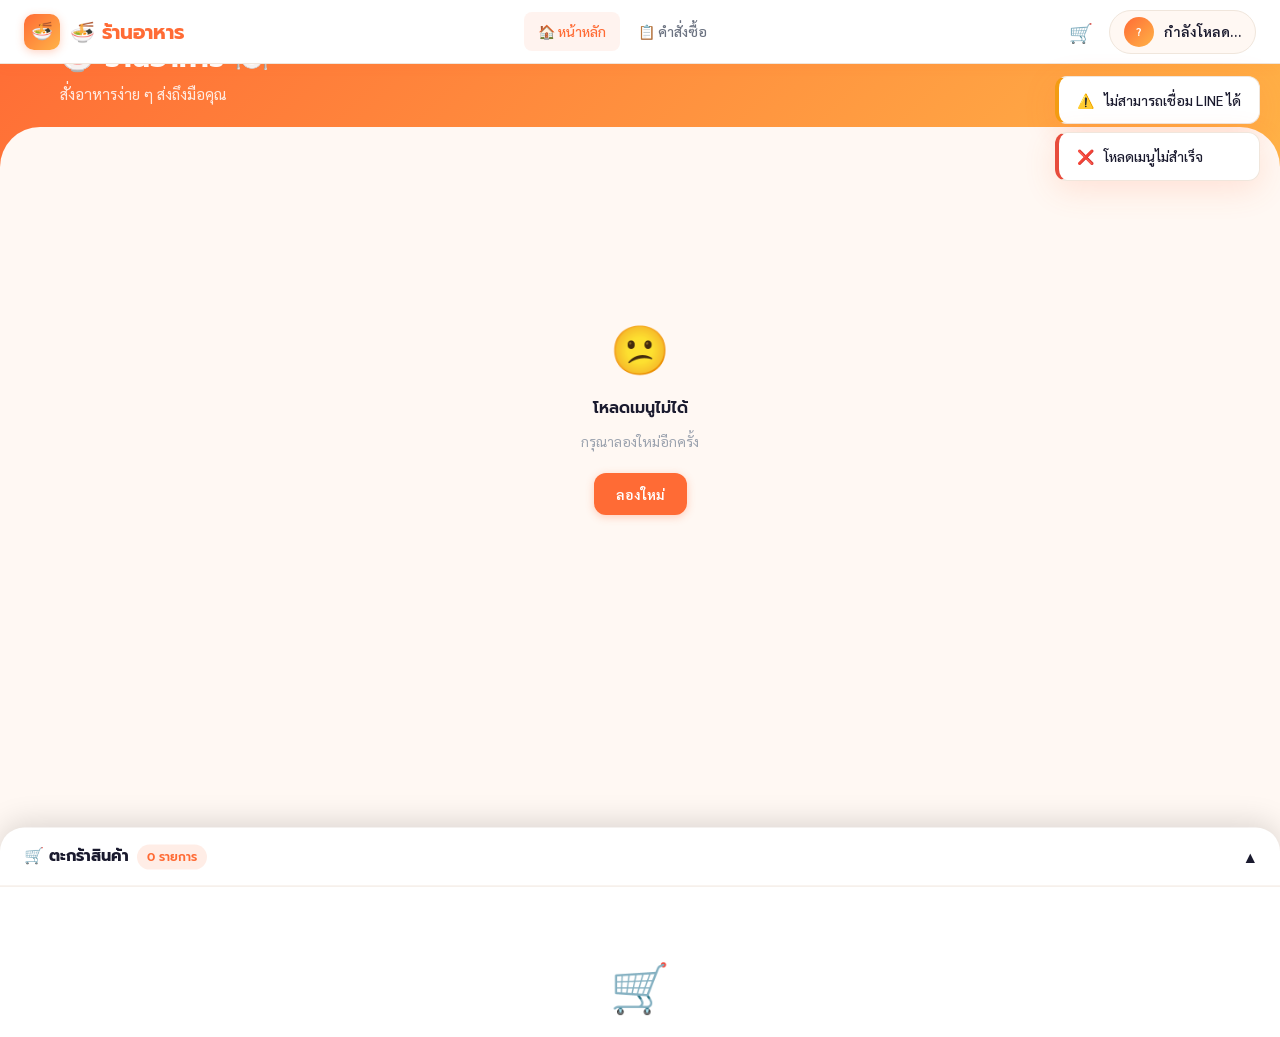
<file: index.html>
<!DOCTYPE html>
<html lang="th">
<head>
  <meta charset="UTF-8">
  <meta name="viewport" content="width=device-width, initial-scale=1.0">
  <title>สั่งอาหาร</title>
  <link rel="preconnect" href="https://fonts.googleapis.com">
  <link rel="stylesheet" href="style.css">
</head>
<body>

<!-- ── Navbar ── -->
<nav class="navbar">
  <div class="navbar-brand">
    <div class="logo-icon">🍜</div>
    <span id="shop-name">ร้านอาหาร</span>
  </div>

  <div class="navbar-nav">
    <a href="index.html"  class="nav-link active">🏠 หน้าหลัก</a>
    <a href="orders.html" class="nav-link">📋 คำสั่งซื้อ</a>
  </div>

  <div class="flex items-center gap-2">
    <button class="cart-btn" onclick="toggleCart()" title="ตะกร้าสินค้า">
      🛒
      <span class="cart-badge hidden" id="cart-badge">0</span>
    </button>
    <div class="navbar-user">
      <div class="user-avatar" id="user-avatar">?</div>
      <span class="user-name" id="user-name">กำลังโหลด…</span>
    </div>
  </div>
</nav>

<!-- ── Hero ── -->
<div class="menu-hero">
  <div class="menu-hero-content">
    <h1 id="hero-title">สั่งอาหารออนไลน์ 🍽️</h1>
    <p id="hero-sub">เลือกเมนูที่คุณชอบ สั่งง่าย ส่งเร็ว</p>
  </div>
</div>

<!-- ── Main Content ── -->
<div class="page-wrapper">
  <div class="container">

    <!-- Category Filter -->
    <div id="category-filter" class="category-filter"></div>

    <!-- Food Grid -->
    <div id="food-grid" class="food-grid"></div>

  </div>
</div>

<!-- ── Cart Drawer ── -->
<div id="cart-drawer" class="cart-drawer">
  <div class="cart-handle" onclick="toggleCart()">
    <div class="cart-handle-title">
      🛒 ตะกร้าสินค้า
      <span class="badge badge-primary" id="cart-count-badge">0 รายการ</span>
    </div>
    <span id="cart-toggle-icon">▲</span>
  </div>

  <div id="cart-empty" class="empty-state">
    <div class="empty-icon">🛒</div>
    <h3>ตะกร้าว่างเปล่า</h3>
    <p>เลือกเมนูที่คุณชอบได้เลย!</p>
  </div>

  <div id="cart-items" class="cart-items"></div>

  <div id="cart-footer" class="cart-footer hidden">
    <div class="cart-total">
      <span>รวมทั้งหมด</span>
      <span class="cart-total-price" id="cart-total">฿0</span>
    </div>
    <button class="btn btn-primary btn-lg btn-block" onclick="openCheckout()">
      ✅ สั่งอาหาร
    </button>
  </div>
</div>

<!-- ── Food Detail Modal ── -->
<div class="modal-overlay" id="food-detail-modal">
  <div class="modal">
    <div class="modal-header">
      <h2 class="modal-title" id="detail-name">ชื่อเมนู</h2>
      <button class="modal-close" onclick="closeModal('food-detail-modal')">✕</button>
    </div>
    <div id="detail-img" style="border-radius:var(--radius-md);overflow:hidden;margin-bottom:16px;background:var(--bg);min-height:160px;display:flex;align-items:center;justify-content:center"></div>
    <p id="detail-desc" style="font-size:0.875rem;color:var(--text-secondary);margin-bottom:12px;line-height:1.7"></p>
    <div style="font-size:1.25rem;font-weight:700;color:var(--primary);margin-bottom:20px" id="detail-price">฿0</div>
    <button class="btn btn-primary btn-block" id="detail-add-btn" onclick="">+ เพิ่มลงตะกร้า</button>
  </div>
</div>

<!-- ── Checkout Modal ── -->
<div class="modal-overlay" id="checkout-modal">
  <div class="modal">
    <div class="modal-header">
      <h2 class="modal-title">🛒 ยืนยันคำสั่งซื้อ</h2>
      <button class="modal-close" onclick="closeModal('checkout-modal')">✕</button>
    </div>

    <div id="checkout-summary" style="margin-bottom:20px;display:flex;flex-direction:column;gap:8px"></div>

    <div class="form-group">
      <label class="form-label">📍 ที่อยู่จัดส่ง <span style="color:var(--danger)">*</span></label>
      <textarea id="order-address" class="form-control note-field"
                placeholder="กรอกที่อยู่จัดส่งของคุณ เช่น บ้านเลขที่, ตึก, ห้อง…"></textarea>
    </div>

    <div class="form-group">
      <label class="form-label">📝 หมายเหตุ (ถ้ามี)</label>
      <textarea id="order-note" class="form-control note-field"
                placeholder="เช่น ไม่ใส่ผัก, เผ็ดน้อย…"></textarea>
    </div>

    <button class="btn btn-primary btn-lg btn-block" id="submit-order-btn" onclick="submitOrder()">
      ✅ ยืนยันสั่งอาหาร
    </button>
  </div>
</div>

<!-- ── Toast Container ── -->
<div id="toast-container" class="toast-container"></div>

<!-- ── Scripts ── -->
<script src="https://static.line-scdn.net/liff/edge/2/sdk.js"></script>
<script src="config.js"></script>
<script src="script.js"></script>
<script>
  // Set shop name from config
  document.addEventListener("DOMContentLoaded", () => {
    document.getElementById("shop-name").textContent = CONFIG.SHOP_NAME;
    document.getElementById("hero-title").textContent = CONFIG.SHOP_NAME + " 🍽️";
    document.getElementById("hero-sub").textContent   = CONFIG.SHOP_SUBTITLE;
  });

  // Cart drawer toggle arrow
  const origToggle = window.toggleCart;
  window.toggleCart = function() {
    origToggle();
    const icon = document.getElementById("cart-toggle-icon");
    if (icon) icon.textContent = cartOpen ? "▼" : "▲";
  };

  // Update cart count badge in handle
  const origRender = window.renderCart;
  window.renderCart = function() {
    origRender();
    const badge = document.getElementById("cart-count-badge");
    if (badge) {
      const total = cart.reduce((s, c) => s + c.qty, 0);
      badge.textContent = `${total} รายการ`;
    }
  };
</script>
</body>
</html>
</file>
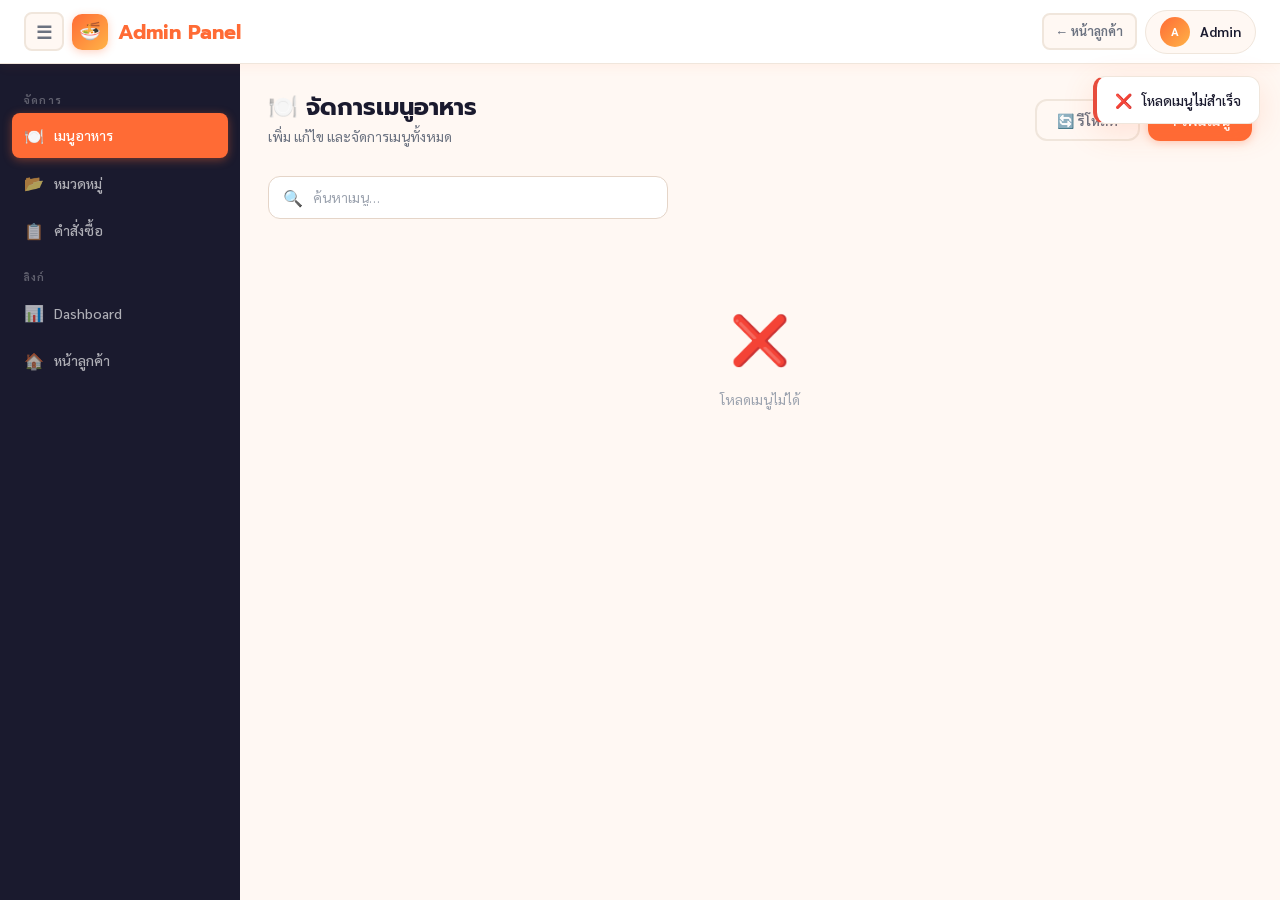
<file: admin.html>
<!DOCTYPE html>
<html lang="th">
<head>
  <meta charset="UTF-8">
  <meta name="viewport" content="width=device-width, initial-scale=1.0">
  <title>Admin Panel</title>
  <link rel="preconnect" href="https://fonts.googleapis.com">
  <link rel="stylesheet" href="style.css">
</head>
<body>

<!-- ── Navbar ── -->
<nav class="navbar">
  <div class="flex items-center gap-2">
    <button class="btn btn-ghost btn-sm" onclick="toggleSidebar()" style="padding:6px 10px;font-size:1.1rem">☰</button>
    <div class="navbar-brand">
      <div class="logo-icon">🍜</div>
      <span>Admin Panel</span>
    </div>
  </div>

  <div class="flex items-center gap-2">
    <a href="index.html" class="btn btn-ghost btn-sm">← หน้าลูกค้า</a>
    <div class="navbar-user">
      <div class="user-avatar" id="admin-user-avatar">A</div>
      <span class="user-name" id="admin-user-name">Admin</span>
    </div>
  </div>
</nav>

<!-- ── Admin Layout ── -->
<div class="admin-layout">

  <!-- Sidebar -->
  <aside class="sidebar" id="sidebar">

    <div class="sidebar-section">
      <div class="sidebar-label">จัดการ</div>
      <a class="sidebar-link active" data-tab="menu" href="#">
        <span class="icon">🍽️</span> เมนูอาหาร
      </a>
      <a class="sidebar-link" data-tab="categories" href="#">
        <span class="icon">📂</span> หมวดหมู่
      </a>
      <a class="sidebar-link" data-tab="orders" href="#">
        <span class="icon">📋</span> คำสั่งซื้อ
      </a>
    </div>

    <div class="sidebar-section">
      <div class="sidebar-label">ลิงก์</div>
      <a class="sidebar-link" href="dashboard.html">
        <span class="icon">📊</span> Dashboard
      </a>
      <a class="sidebar-link" href="index.html">
        <span class="icon">🏠</span> หน้าลูกค้า
      </a>
    </div>

  </aside>

  <!-- Main Content -->
  <main class="admin-main">

    <!-- ===== TAB: เมนูอาหาร ===== -->
    <div class="admin-tab-content" data-tab="menu">

      <div class="page-header">
        <div>
          <h1 class="page-title">🍽️ จัดการเมนูอาหาร</h1>
          <p class="page-subtitle">เพิ่ม แก้ไข และจัดการเมนูทั้งหมด</p>
        </div>
        <div class="flex gap-2">
          <button class="btn btn-ghost" onclick="loadAdminMenu()">🔄 รีโหลด</button>
          <button class="btn btn-primary" onclick="openAddMenuModal()">+ เพิ่มเมนู</button>
        </div>
      </div>

      <!-- Search -->
      <div class="search-bar" style="margin-bottom:20px;max-width:400px">
        <span class="search-icon">🔍</span>
        <input type="text" placeholder="ค้นหาเมนู…" oninput="searchAdminMenu(this.value)">
      </div>

      <!-- Menu Grid -->
      <div id="admin-menu-grid" class="menu-admin-grid"></div>

    </div>

    <!-- ===== TAB: หมวดหมู่ ===== -->
    <div class="admin-tab-content hidden" data-tab="categories">

      <div class="page-header">
        <div>
          <h1 class="page-title">📂 หมวดหมู่</h1>
          <p class="page-subtitle">จัดการหมวดหมู่อาหาร</p>
        </div>
        <button class="btn btn-primary" onclick="openAddCategoryModal()">+ เพิ่มหมวดหมู่</button>
      </div>

      <div id="admin-cat-list"></div>

    </div>

    <!-- ===== TAB: คำสั่งซื้อ ===== -->
    <div class="admin-tab-content hidden" data-tab="orders">

      <div class="page-header">
        <div>
          <h1 class="page-title">📋 คำสั่งซื้อ</h1>
          <p class="page-subtitle">ดูและอัปเดตสถานะคำสั่งซื้อ</p>
        </div>
        <button class="btn btn-ghost" onclick="loadAdminOrders()">🔄 รีโหลด</button>
      </div>

      <!-- Filter Tabs -->
      <div class="order-filter-tabs">
        <button class="filter-tab active" data-status="all"       onclick="filterAdminOrders('all')">ทั้งหมด</button>
        <button class="filter-tab"        data-status="pending"   onclick="filterAdminOrders('pending')">⏳ รอยืนยัน</button>
        <button class="filter-tab"        data-status="confirmed" onclick="filterAdminOrders('confirmed')">✅ ยืนยันแล้ว</button>
        <button class="filter-tab"        data-status="cooking"   onclick="filterAdminOrders('cooking')">🍳 กำลังทำ</button>
        <button class="filter-tab"        data-status="ready"     onclick="filterAdminOrders('ready')">🎉 พร้อมส่ง</button>
        <button class="filter-tab"        data-status="delivered" onclick="filterAdminOrders('delivered')">📦 ส่งแล้ว</button>
      </div>

      <!-- Orders Table -->
      <div class="card" style="padding:0">
        <div class="table-wrap">
          <table>
            <thead>
              <tr>
                <th>หมายเลข</th>
                <th>ลูกค้า</th>
                <th>เวลา</th>
                <th>ยอดรวม</th>
                <th>สถานะ</th>
                <th>อัปเดต</th>
              </tr>
            </thead>
            <tbody id="admin-orders-tbody">
              <tr><td colspan="6" style="text-align:center;padding:40px;color:var(--text-muted)">เลือกแท็บ "คำสั่งซื้อ" เพื่อโหลด</td></tr>
            </tbody>
          </table>
        </div>
      </div>

    </div>

  </main>
</div>

<!-- ── MODAL: เพิ่ม/แก้ไขเมนู ── -->
<div class="modal-overlay" id="menu-modal">
  <div class="modal">
    <div class="modal-header">
      <h2 class="modal-title" id="menu-modal-title">เพิ่มเมนูใหม่</h2>
      <button class="modal-close" onclick="closeAdminModal('menu-modal')">✕</button>
    </div>

    <div id="menu-form">
      <div class="form-row">
        <div class="form-group">
          <label class="form-label">ชื่อเมนู <span style="color:var(--danger)">*</span></label>
          <input type="text" id="menu-name" class="form-control" placeholder="เช่น ข้าวผัดหมู">
        </div>
        <div class="form-group">
          <label class="form-label">ราคา (บาท) <span style="color:var(--danger)">*</span></label>
          <input type="number" id="menu-price" class="form-control" placeholder="50" min="0">
        </div>
      </div>

      <div class="form-row">
        <div class="form-group">
          <label class="form-label">หมวดหมู่</label>
          <select id="menu-category" class="form-control">
            <option value="">-- เลือกหมวดหมู่ --</option>
          </select>
        </div>
        <div class="form-group">
          <label class="form-label">สถานะ</label>
          <select id="menu-status" class="form-control">
            <option value="available">✅ พร้อมขาย</option>
            <option value="unavailable">❌ หมดชั่วคราว</option>
            <option value="hidden">👁️ ซ่อน</option>
          </select>
        </div>
      </div>

      <div class="form-group">
        <label class="form-label">URL รูปภาพ</label>
        <input type="url" id="menu-image" class="form-control" placeholder="https://…">
      </div>

      <div class="form-group">
        <label class="form-label">คำอธิบาย</label>
        <textarea id="menu-desc" class="form-control note-field" placeholder="อธิบายเมนูสั้น ๆ…"></textarea>
      </div>

      <button class="btn btn-primary btn-block" id="save-menu-btn" onclick="saveMenuItem()">
        💾 บันทึกเมนู
      </button>
    </div>
  </div>
</div>

<!-- ── MODAL: เพิ่มหมวดหมู่ ── -->
<div class="modal-overlay" id="category-modal">
  <div class="modal">
    <div class="modal-header">
      <h2 class="modal-title">📂 เพิ่มหมวดหมู่</h2>
      <button class="modal-close" onclick="closeAdminModal('category-modal')">✕</button>
    </div>

    <div class="form-group">
      <label class="form-label">ชื่อหมวดหมู่ <span style="color:var(--danger)">*</span></label>
      <input type="text" id="cat-name" class="form-control" placeholder="เช่น ข้าวจานเดียว">
    </div>

    <div class="form-group">
      <label class="form-label">Emoji / ไอคอน</label>
      <input type="text" id="cat-icon" class="form-control" placeholder="🍚" maxlength="4">
    </div>

    <button class="btn btn-primary btn-block" id="save-cat-btn" onclick="saveCategory()">
      💾 บันทึกหมวดหมู่
    </button>
  </div>
</div>

<!-- ── Toast Container ── -->
<div id="toast-container" class="toast-container"></div>

<!-- ── Scripts ── -->
<script src="https://static.line-scdn.net/liff/edge/2/sdk.js"></script>
<script src="config.js"></script>
<script src="admin.js"></script>

</body>
</html>
</file>
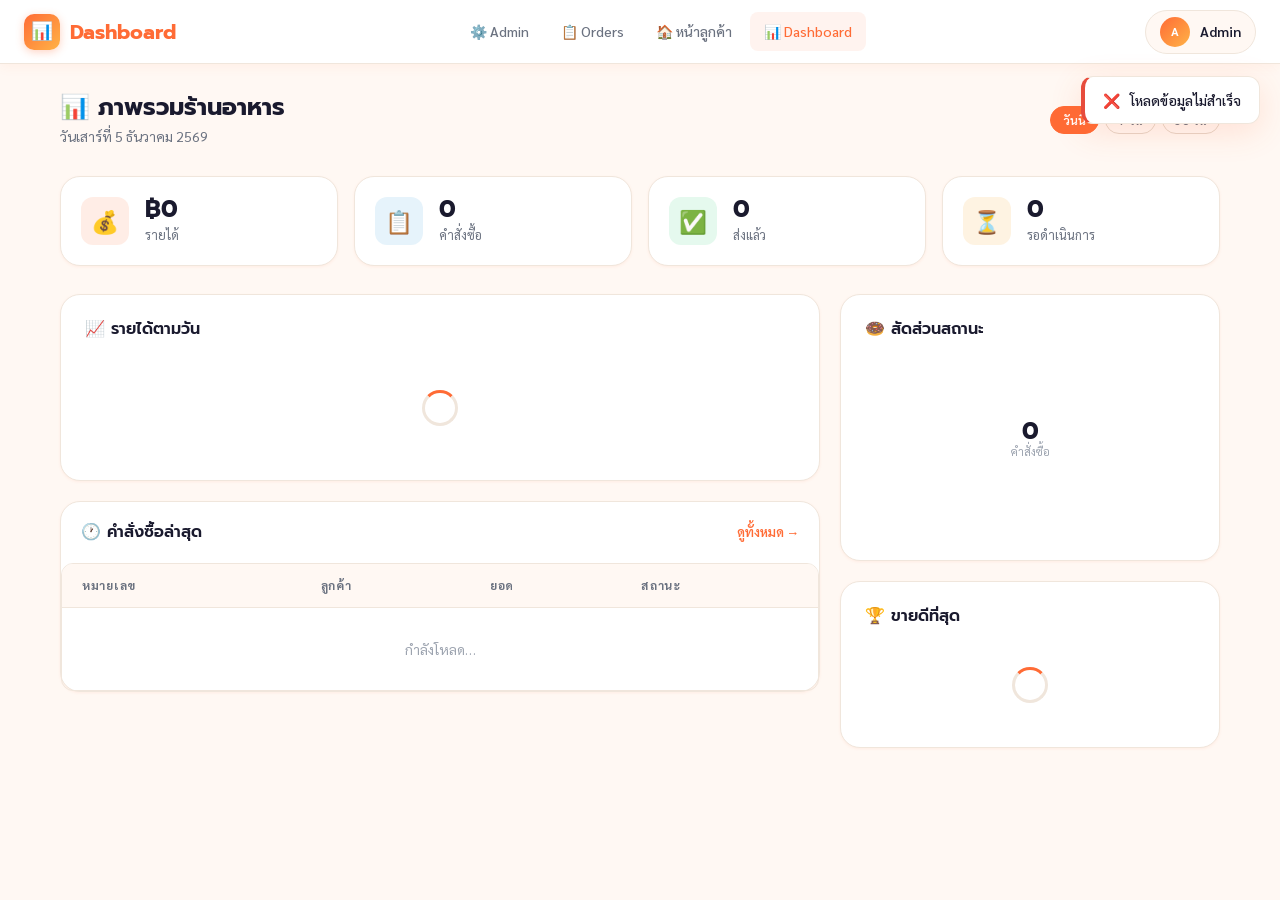
<file: dashboard.html>
<!DOCTYPE html>
<html lang="th">
<head>
  <meta charset="UTF-8">
  <meta name="viewport" content="width=device-width, initial-scale=1.0">
  <title>Dashboard</title>
  <link rel="preconnect" href="https://fonts.googleapis.com">
  <link rel="stylesheet" href="style.css">
  <style>
    /* Dashboard-specific extras */
    .donut-wrap {
      position: relative;
      width: 160px; height: 160px;
      margin: 0 auto;
    }
    .donut-wrap canvas { display: block; }
    .donut-center {
      position: absolute;
      inset: 0;
      display: flex;
      flex-direction: column;
      align-items: center;
      justify-content: center;
    }
    .donut-center-value {
      font-family: var(--font-head);
      font-size: 1.5rem;
      font-weight: 700;
      color: var(--text-primary);
      line-height: 1;
    }
    .donut-center-label {
      font-size: 0.7rem;
      color: var(--text-muted);
    }

    .revenue-bar-wrap { display: flex; flex-direction: column; gap: 10px; }
    .revenue-bar-row { display: flex; align-items: center; gap: 10px; }
    .revenue-bar-label { width: 60px; font-size: 0.75rem; color: var(--text-secondary); flex-shrink: 0; text-align: right; }
    .revenue-bar-track { flex: 1; height: 10px; background: var(--border); border-radius: 99px; overflow: hidden; }
    .revenue-bar-fill { height: 100%; background: linear-gradient(90deg, var(--primary), var(--accent)); border-radius: 99px; transition: width 1s ease; }
    .revenue-bar-val { width: 70px; font-size: 0.75rem; font-weight: 600; color: var(--text-primary); flex-shrink: 0; }

    .period-btns { display: flex; gap: 6px; }
    .period-btn { padding: 5px 12px; border-radius: 99px; font-size: 0.75rem; font-weight: 600; background: var(--bg); border: 1.5px solid var(--border-strong); color: var(--text-secondary); cursor: pointer; transition: var(--transition); }
    .period-btn.active, .period-btn:hover { background: var(--primary); color: white; border-color: var(--primary); }
  </style>
</head>
<body>

<!-- ── Navbar ── -->
<nav class="navbar">
  <div class="navbar-brand">
    <div class="logo-icon">📊</div>
    <span>Dashboard</span>
  </div>

  <div class="navbar-nav">
    <a href="admin.html"    class="nav-link">⚙️ Admin</a>
    <a href="orders.html"   class="nav-link">📋 Orders</a>
    <a href="index.html"    class="nav-link">🏠 หน้าลูกค้า</a>
    <a href="dashboard.html" class="nav-link active">📊 Dashboard</a>
  </div>

  <div class="navbar-user">
    <div class="user-avatar" id="dash-avatar">A</div>
    <span class="user-name" id="dash-name">Admin</span>
  </div>
</nav>

<!-- ── Page ── -->
<div class="page-wrapper">
  <div class="container" style="padding-top:28px;padding-bottom:60px">

    <!-- Header -->
    <div class="page-header">
      <div>
        <h1 class="page-title">📊 ภาพรวมร้านอาหาร</h1>
        <p class="page-subtitle" id="dash-date">วันนี้</p>
      </div>
      <div class="period-btns">
        <button class="period-btn active" onclick="setPeriod('today',   this)">วันนี้</button>
        <button class="period-btn"        onclick="setPeriod('week',    this)">7 วัน</button>
        <button class="period-btn"        onclick="setPeriod('month',   this)">30 วัน</button>
      </div>
    </div>

    <!-- ── Stat Cards ── -->
    <div class="stat-cards" id="stat-cards">
      <div class="stat-card">
        <div class="stat-icon orange">💰</div>
        <div class="stat-info">
          <div class="stat-value" id="stat-revenue">฿0</div>
          <div class="stat-label">รายได้</div>
        </div>
      </div>
      <div class="stat-card">
        <div class="stat-icon blue">📋</div>
        <div class="stat-info">
          <div class="stat-value" id="stat-orders">0</div>
          <div class="stat-label">คำสั่งซื้อ</div>
        </div>
      </div>
      <div class="stat-card">
        <div class="stat-icon green">✅</div>
        <div class="stat-info">
          <div class="stat-value" id="stat-delivered">0</div>
          <div class="stat-label">ส่งแล้ว</div>
        </div>
      </div>
      <div class="stat-card">
        <div class="stat-icon yellow">⏳</div>
        <div class="stat-info">
          <div class="stat-value" id="stat-pending">0</div>
          <div class="stat-label">รอดำเนินการ</div>
        </div>
      </div>
    </div>

    <!-- ── Main Grid ── -->
    <div class="dashboard-grid">

      <!-- LEFT: Revenue Chart + Recent Orders -->
      <div style="display:flex;flex-direction:column;gap:20px">

        <!-- Revenue Bar Chart -->
        <div class="card">
          <div class="card-header">
            <h3 class="card-title">📈 รายได้ตามวัน</h3>
          </div>
          <div id="revenue-chart" class="revenue-bar-wrap">
            <div class="loading-wrap" style="padding:30px"><div class="spinner"></div></div>
          </div>
        </div>

        <!-- Recent Orders -->
        <div class="card" style="padding:0">
          <div class="card-header" style="padding:20px 20px 0">
            <h3 class="card-title">🕐 คำสั่งซื้อล่าสุด</h3>
            <a href="admin.html" style="font-size:0.8rem;color:var(--primary);font-weight:600">ดูทั้งหมด →</a>
          </div>
          <div class="table-wrap">
            <table>
              <thead>
                <tr>
                  <th style="padding-left:20px">หมายเลข</th>
                  <th>ลูกค้า</th>
                  <th>ยอด</th>
                  <th>สถานะ</th>
                </tr>
              </thead>
              <tbody id="recent-orders-tbody">
                <tr><td colspan="4" style="text-align:center;padding:30px;color:var(--text-muted)">กำลังโหลด…</td></tr>
              </tbody>
            </table>
          </div>
        </div>

      </div>

      <!-- RIGHT: Best Sellers + Donut -->
      <div style="display:flex;flex-direction:column;gap:20px">

        <!-- Order Status Donut -->
        <div class="card" style="text-align:center">
          <div class="card-header">
            <h3 class="card-title">🍩 สัดส่วนสถานะ</h3>
          </div>
          <div class="donut-wrap">
            <canvas id="donut-canvas" width="160" height="160"></canvas>
            <div class="donut-center">
              <div class="donut-center-value" id="donut-total">0</div>
              <div class="donut-center-label">คำสั่งซื้อ</div>
            </div>
          </div>
          <div id="donut-legend" style="margin-top:16px;display:flex;flex-direction:column;gap:6px;text-align:left"></div>
        </div>

        <!-- Best Sellers -->
        <div class="card">
          <div class="card-header">
            <h3 class="card-title">🏆 ขายดีที่สุด</h3>
          </div>
          <div id="bestseller-list" class="bestseller-list">
            <div class="loading-wrap" style="padding:20px"><div class="spinner"></div></div>
          </div>
        </div>

      </div>
    </div>

  </div>
</div>

<!-- ── Toast ── -->
<div id="toast-container" class="toast-container"></div>

<!-- ── Scripts ── -->
<script src="https://static.line-scdn.net/liff/edge/2/sdk.js"></script>
<script src="config.js"></script>
<script>
/* ── dashboard.js (inline) ── */

let allDashOrders = [];
let currentPeriod = "today";

document.addEventListener("DOMContentLoaded", async () => {
  // Set date label
  document.getElementById("dash-date").textContent =
    new Date().toLocaleDateString("th-TH", { weekday: "long", year: "numeric", month: "long", day: "numeric" });

  await initDashAuth();
  await loadDashData();
});

async function initDashAuth() {
  try {
    await liff.init({ liffId: CONFIG.LIFF_ID });
    if (!liff.isLoggedIn()) { liff.login({ redirectUri: location.href }); return; }
    const profile = await liff.getProfile();
    document.getElementById("dash-name").textContent = profile.displayName;
    document.getElementById("dash-avatar").innerHTML = `<img src="${profile.pictureUrl}" alt="avatar">`;
  } catch (err) {
    console.warn("LIFF:", err);
  }
}

async function loadDashData() {
  try {
    const res  = await fetch(`${CONFIG.GAS_URL}?action=getOrders`);
    const data = await res.json();
    allDashOrders = data.orders || [];
    updateDashboard();
  } catch (err) {
    console.error("loadDashData error:", err);
    showDashToast("โหลดข้อมูลไม่สำเร็จ", "error");
  }
}

function setPeriod(period, btn) {
  currentPeriod = period;
  document.querySelectorAll(".period-btn").forEach(b => b.classList.remove("active"));
  btn.classList.add("active");
  updateDashboard();
}

function filterByPeriod(orders) {
  const now  = new Date();
  const cutoff = new Date();

  if (currentPeriod === "today") {
    cutoff.setHours(0, 0, 0, 0);
  } else if (currentPeriod === "week") {
    cutoff.setDate(now.getDate() - 7);
  } else {
    cutoff.setDate(now.getDate() - 30);
  }

  return orders.filter(o => {
    try { return new Date(o.timestamp) >= cutoff; } catch { return true; }
  });
}

function updateDashboard() {
  const filtered = filterByPeriod(allDashOrders);
  updateStats(filtered);
  updateRevenueChart(filtered);
  updateRecentOrders(filtered);
  updateBestSellers(filtered);
  updateDonut(filtered);
}

function updateStats(orders) {
  const revenue  = orders.filter(o => o.status === "delivered")
                         .reduce((s, o) => s + Number(o.total || 0), 0);
  const delivered = orders.filter(o => o.status === "delivered").length;
  const pending   = orders.filter(o => ["pending","confirmed","cooking","ready"].includes(o.status)).length;

  animateNumber("stat-revenue",  revenue,   v => `฿${v.toLocaleString()}`);
  animateNumber("stat-orders",   orders.length);
  animateNumber("stat-delivered", delivered);
  animateNumber("stat-pending",  pending);
}

function animateNumber(id, target, formatter = v => v) {
  const el = document.getElementById(id);
  if (!el) return;
  const start = 0;
  const duration = 800;
  const startTime = performance.now();
  function update(now) {
    const progress = Math.min((now - startTime) / duration, 1);
    const eased = 1 - Math.pow(1 - progress, 3);
    el.textContent = formatter(Math.round(start + (target - start) * eased));
    if (progress < 1) requestAnimationFrame(update);
  }
  requestAnimationFrame(update);
}

function updateRevenueChart(orders) {
  const wrap = document.getElementById("revenue-chart");

  // Group by day (last 7 days)
  const days = [];
  for (let i = 6; i >= 0; i--) {
    const d = new Date();
    d.setDate(d.getDate() - i);
    days.push(d);
  }

  const byDay = days.map(day => {
    const label = day.toLocaleDateString("th-TH", { weekday: "short" });
    const total = orders
      .filter(o => {
        try {
          const od = new Date(o.timestamp);
          return od.toDateString() === day.toDateString() && o.status === "delivered";
        } catch { return false; }
      })
      .reduce((s, o) => s + Number(o.total || 0), 0);
    return { label, total };
  });

  const max = Math.max(...byDay.map(d => d.total), 1);

  wrap.innerHTML = byDay.map(d => `
    <div class="revenue-bar-row">
      <div class="revenue-bar-label">${d.label}</div>
      <div class="revenue-bar-track">
        <div class="revenue-bar-fill" style="width:${(d.total / max * 100).toFixed(1)}%"></div>
      </div>
      <div class="revenue-bar-val">฿${d.total.toLocaleString()}</div>
    </div>
  `).join("");
}

function updateRecentOrders(orders) {
  const tbody = document.getElementById("recent-orders-tbody");
  const recent = [...orders].sort((a, b) => new Date(b.timestamp) - new Date(a.timestamp)).slice(0, 8);

  if (!recent.length) {
    tbody.innerHTML = `<tr><td colspan="4" style="text-align:center;padding:30px;color:var(--text-muted)">ยังไม่มีคำสั่งซื้อ</td></tr>`;
    return;
  }

  const statusMap = {
    pending:   ["badge-warning",  "⏳ รอ"],
    confirmed: ["badge-info",     "✅ ยืนยัน"],
    cooking:   ["badge-warning",  "🍳 ทำ"],
    ready:     ["badge-success",  "🎉 พร้อม"],
    delivered: ["badge-gray",     "📦 ส่งแล้ว"],
    cancelled: ["badge-danger",   "❌ ยกเลิก"],
  };

  tbody.innerHTML = recent.map(o => {
    const [cls, label] = statusMap[o.status] || ["badge-gray", o.status];
    return `<tr>
      <td style="padding-left:20px"><span class="font-bold">#${o.orderId}</span></td>
      <td style="font-size:0.8rem">${o.userName || "-"}</td>
      <td class="font-bold" style="color:var(--primary)">฿${Number(o.total).toLocaleString()}</td>
      <td><span class="badge ${cls}">${label}</span></td>
    </tr>`;
  }).join("");
}

function updateBestSellers(orders) {
  const wrap = document.getElementById("bestseller-list");

  // Count item sales
  const countMap = {};
  orders.forEach(o => {
    let items = [];
    try { items = JSON.parse(o.items || "[]"); } catch {}
    items.forEach(item => {
      if (!countMap[item.name]) countMap[item.name] = { name: item.name, image: item.image || "", count: 0 };
      countMap[item.name].count += item.qty;
    });
  });

  const sorted = Object.values(countMap).sort((a, b) => b.count - a.count).slice(0, 5);
  const maxCount = sorted[0]?.count || 1;

  if (!sorted.length) {
    wrap.innerHTML = `<div class="empty-state" style="padding:20px"><div class="empty-icon">🍽️</div><p>ยังไม่มีข้อมูล</p></div>`;
    return;
  }

  wrap.innerHTML = sorted.map((item, i) => `
    <div class="bestseller-item">
      <div class="bs-rank ${i < 3 ? 'top' : ''}">${i + 1}</div>
      <div class="bs-img">
        ${item.image ? `<img src="${item.image}" alt="${item.name}" loading="lazy">` : "🍴"}
      </div>
      <div class="bs-info">
        <div class="bs-name">${item.name}</div>
        <div class="bs-count">${item.count} ออเดอร์</div>
      </div>
      <div class="bs-bar-wrap">
        <div class="bs-bar">
          <div class="bs-bar-fill" style="width:${(item.count / maxCount * 100).toFixed(1)}%"></div>
        </div>
      </div>
    </div>
  `).join("");
}

function updateDonut(orders) {
  const canvas = document.getElementById("donut-canvas");
  const legend = document.getElementById("donut-legend");
  if (!canvas) return;

  const statusGroups = {
    pending:   { label: "⏳ รอยืนยัน",  color: "#F39C12" },
    cooking:   { label: "🍳 กำลังทำ",   color: "#FF6B35" },
    ready:     { label: "🎉 พร้อมส่ง",  color: "#3498DB" },
    delivered: { label: "📦 ส่งแล้ว",   color: "#2ECC71" },
    cancelled: { label: "❌ ยกเลิก",    color: "#E74C3C" },
  };

  const counts = {};
  orders.forEach(o => {
    const grp = ["confirmed"].includes(o.status) ? "pending" : o.status;
    counts[grp] = (counts[grp] || 0) + 1;
  });

  const total = Object.values(counts).reduce((s, v) => s + v, 0);
  document.getElementById("donut-total").textContent = total;

  const ctx  = canvas.getContext("2d");
  const cx   = 80; const cy = 80;
  const R    = 66; const r  = 44;
  ctx.clearRect(0, 0, 160, 160);

  if (!total) {
    ctx.beginPath();
    ctx.arc(cx, cy, R, 0, Math.PI * 2);
    ctx.arc(cx, cy, r, 0, Math.PI * 2, true);
    ctx.fillStyle = "#F0E6DC";
    ctx.fill("evenodd");
  } else {
    let startAngle = -Math.PI / 2;
    const segments = Object.entries(counts).map(([key, count]) => ({
      key, count,
      color: statusGroups[key]?.color || "#ccc",
      label: statusGroups[key]?.label || key,
    }));

    segments.forEach(seg => {
      const angle = (seg.count / total) * Math.PI * 2;
      ctx.beginPath();
      ctx.moveTo(cx, cy);
      ctx.arc(cx, cy, R, startAngle, startAngle + angle);
      ctx.arc(cx, cy, r, startAngle + angle, startAngle, true);
      ctx.fillStyle = seg.color;
      ctx.fill();
      startAngle += angle;
    });

    legend.innerHTML = segments.map(seg => `
      <div style="display:flex;align-items:center;gap:8px">
        <div style="width:10px;height:10px;border-radius:2px;background:${seg.color};flex-shrink:0"></div>
        <span style="font-size:0.78rem;color:var(--text-secondary)">${seg.label}</span>
        <span style="margin-left:auto;font-size:0.78rem;font-weight:700">${seg.count}</span>
      </div>
    `).join("");
  }
}

function showDashToast(msg, type = "info") {
  const container = document.getElementById("toast-container");
  if (!container) return;
  const toast = document.createElement("div");
  toast.className = `toast ${type}`;
  const icons = { success: "✅", error: "❌", warning: "⚠️", info: "ℹ️" };
  toast.innerHTML = `<span>${icons[type]}</span><span>${msg}</span>`;
  container.appendChild(toast);
  setTimeout(() => toast.remove(), 3500);
}
</script>
</body>
</html>
</file>
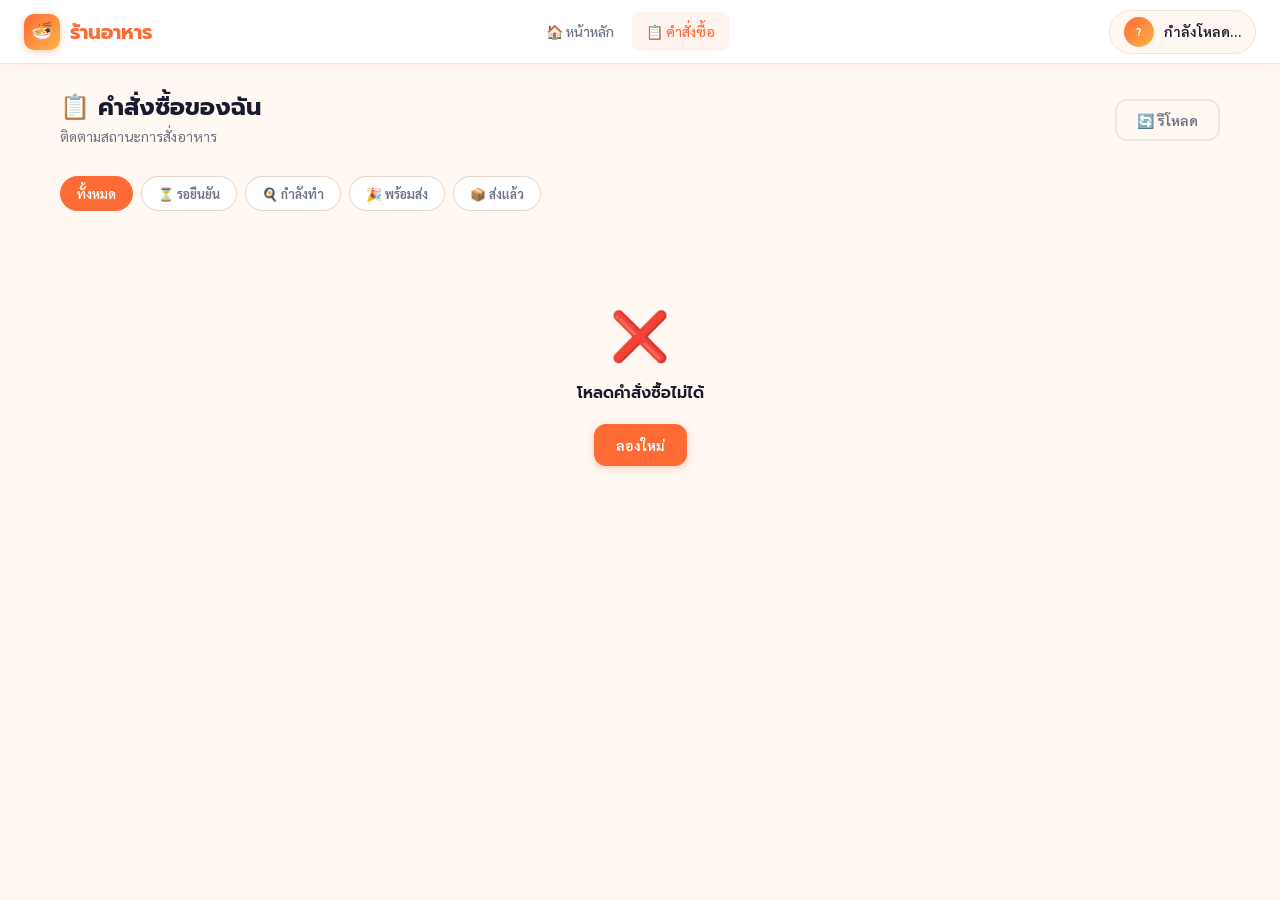
<file: orders.html>
<!DOCTYPE html>
<html lang="th">
<head>
  <meta charset="UTF-8">
  <meta name="viewport" content="width=device-width, initial-scale=1.0">
  <title>คำสั่งซื้อของฉัน</title>
  <link rel="preconnect" href="https://fonts.googleapis.com">
  <link rel="stylesheet" href="style.css">
</head>
<body>

<!-- ── Navbar ── -->
<nav class="navbar">
  <div class="navbar-brand">
    <div class="logo-icon">🍜</div>
    <span>ร้านอาหาร</span>
  </div>

  <div class="navbar-nav">
    <a href="index.html"  class="nav-link">🏠 หน้าหลัก</a>
    <a href="orders.html" class="nav-link active">📋 คำสั่งซื้อ</a>
  </div>

  <div class="navbar-user">
    <div class="user-avatar" id="user-avatar">?</div>
    <span class="user-name" id="user-name">กำลังโหลด…</span>
  </div>
</nav>

<!-- ── Page ── -->
<div class="page-wrapper">
  <div class="container" style="padding-top:28px;padding-bottom:60px">

    <div class="page-header">
      <div>
        <h1 class="page-title">📋 คำสั่งซื้อของฉัน</h1>
        <p class="page-subtitle">ติดตามสถานะการสั่งอาหาร</p>
      </div>
      <button class="btn btn-ghost" onclick="loadMyOrders()">🔄 รีโหลด</button>
    </div>

    <!-- Filter Tabs -->
    <div class="order-filter-tabs">
      <button class="filter-tab active" data-status="all"       onclick="filterOrders('all')">ทั้งหมด</button>
      <button class="filter-tab"        data-status="pending"   onclick="filterOrders('pending')">⏳ รอยืนยัน</button>
      <button class="filter-tab"        data-status="cooking"   onclick="filterOrders('cooking')">🍳 กำลังทำ</button>
      <button class="filter-tab"        data-status="ready"     onclick="filterOrders('ready')">🎉 พร้อมส่ง</button>
      <button class="filter-tab"        data-status="delivered" onclick="filterOrders('delivered')">📦 ส่งแล้ว</button>
    </div>

    <!-- Orders List -->
    <div id="orders-list"></div>

  </div>
</div>

<!-- ── Order Detail Modal ── -->
<div class="modal-overlay" id="order-detail-modal">
  <div class="modal">
    <div class="modal-header">
      <h2 class="modal-title" id="od-title">รายละเอียดคำสั่งซื้อ</h2>
      <button class="modal-close" onclick="closeOrderModal()">✕</button>
    </div>

    <!-- Status Bar -->
    <div class="order-status-bar" id="od-status-bar"></div>

    <!-- Items -->
    <div id="od-items" style="margin:20px 0;display:flex;flex-direction:column;gap:8px"></div>

    <!-- Total + Info -->
    <div style="background:var(--bg);border-radius:var(--radius-md);padding:16px;margin-bottom:16px">
      <div class="order-item-line mb-2">
        <span class="text-muted">ที่อยู่จัดส่ง</span>
        <span id="od-address" style="max-width:200px;text-align:right;font-size:0.8rem"></span>
      </div>
      <div class="order-item-line mb-2">
        <span class="text-muted">หมายเหตุ</span>
        <span id="od-note" style="color:var(--text-secondary);font-size:0.8rem"></span>
      </div>
      <div class="order-item-line" style="border-top:1px solid var(--border);padding-top:10px">
        <span class="font-bold">รวมทั้งหมด</span>
        <span class="font-bold text-primary-color" id="od-total">฿0</span>
      </div>
    </div>

    <a href="index.html" class="btn btn-primary btn-block">🍽️ สั่งอาหารอีกครั้ง</a>
  </div>
</div>

<!-- ── Toast Container ── -->
<div id="toast-container" class="toast-container"></div>

<!-- ── Scripts ── -->
<script src="https://static.line-scdn.net/liff/edge/2/sdk.js"></script>
<script src="config.js"></script>
<script>
/* ── orders.js (inline) ── */

let myOrders   = [];
let userUserId = null;

const STATUS_STEPS = [
  { key: "pending",   icon: "⏳", label: "รอยืนยัน" },
  { key: "confirmed", icon: "✅", label: "ยืนยัน" },
  { key: "cooking",   icon: "🍳", label: "กำลังทำ" },
  { key: "ready",     icon: "🎉", label: "พร้อมส่ง" },
  { key: "delivered", icon: "📦", label: "ส่งแล้ว" },
];

document.addEventListener("DOMContentLoaded", async () => {
  await initOrdersLiff();
  await loadMyOrders();
});

async function initOrdersLiff() {
  try {
    await liff.init({ liffId: CONFIG.LIFF_ID });

    if (!liff.isLoggedIn()) {
      liff.login({ redirectUri: location.href });
      return;
    }

    const profile = await liff.getProfile();
    userUserId = profile.userId;

    const nameEl   = document.getElementById("user-name");
    const avatarEl = document.getElementById("user-avatar");
    if (nameEl)   nameEl.textContent = profile.displayName;
    if (avatarEl) avatarEl.innerHTML = `<img src="${profile.pictureUrl}" alt="avatar">`;
  } catch (err) {
    console.warn("LIFF error:", err);
  }
}

async function loadMyOrders() {
  const list = document.getElementById("orders-list");
  list.innerHTML = `<div class="loading-wrap"><div class="spinner"></div><span>กำลังโหลด…</span></div>`;

  try {
    const url = `${CONFIG.GAS_URL}?action=getMyOrders&userId=${encodeURIComponent(userUserId || "")}`;
    const res  = await fetch(url);
    const data = await res.json();
    myOrders   = data.orders || [];
    renderOrders(myOrders);
  } catch (err) {
    console.error("loadMyOrders error:", err);
    list.innerHTML = `<div class="empty-state">
      <div class="empty-icon">❌</div>
      <h3>โหลดคำสั่งซื้อไม่ได้</h3>
      <button class="btn btn-primary mt-2" onclick="loadMyOrders()">ลองใหม่</button>
    </div>`;
  }
}

function renderOrders(orders) {
  const list = document.getElementById("orders-list");

  if (!orders.length) {
    list.innerHTML = `<div class="empty-state">
      <div class="empty-icon">🛒</div>
      <h3>ยังไม่มีคำสั่งซื้อ</h3>
      <p>ลองสั่งอาหารสักอย่างสิ!</p>
      <a href="index.html" class="btn btn-primary mt-2">🍽️ ดูเมนู</a>
    </div>`;
    return;
  }

  list.innerHTML = orders.map(o => {
    let items = [];
    try { items = JSON.parse(o.items || "[]"); } catch {}

    const currentStep = STATUS_STEPS.findIndex(s => s.key === o.status);

    return `
      <div class="order-card" onclick="openOrderDetail('${o.orderId}')">
        <div class="order-card-header">
          <div>
            <div class="order-id">#${o.orderId}</div>
            <div class="order-time">${formatDate(o.timestamp)}</div>
          </div>
          ${getStatusBadge(o.status)}
        </div>

        <!-- Status Bar (mini) -->
        <div class="order-status-bar" style="margin-bottom:12px">
          ${STATUS_STEPS.filter(s => s.key !== "confirmed").map((s, i) => {
            const stepIdx = STATUS_STEPS.findIndex(x => x.key === s.key);
            const isDone  = currentStep > stepIdx || o.status === "delivered";
            const isActive = currentStep === stepIdx;
            return `
              <div class="status-step ${isDone ? 'done' : ''} ${isActive ? 'active' : ''}">
                <div class="status-dot">${s.icon}</div>
                <div class="status-label">${s.label}</div>
              </div>`;
          }).join("")}
        </div>

        <!-- Items preview -->
        <div class="order-items-preview">
          ${items.slice(0, 3).map(item =>
            `<div class="order-item-line">
               <span class="item-name">${item.name} × ${item.qty}</span>
               <span class="item-sub-total">฿${(item.price * item.qty).toLocaleString()}</span>
             </div>`
          ).join("")}
          ${items.length > 3 ? `<div class="text-xs text-muted">+${items.length - 3} รายการอื่น ๆ</div>` : ""}
        </div>

        <div class="order-footer">
          <span class="order-total-label">ยอดรวม</span>
          <span class="order-total-price">฿${Number(o.total).toLocaleString()}</span>
        </div>
      </div>
    `;
  }).join("");
}

function filterOrders(status) {
  document.querySelectorAll(".filter-tab").forEach(btn => {
    btn.classList.toggle("active", btn.dataset.status === status);
  });
  const filtered = status === "all" ? myOrders : myOrders.filter(o => o.status === status);
  renderOrders(filtered);
}

function openOrderDetail(orderId) {
  const o = myOrders.find(x => x.orderId === orderId);
  if (!o) return;

  let items = [];
  try { items = JSON.parse(o.items || "[]"); } catch {}

  document.getElementById("od-title").textContent   = `คำสั่งซื้อ #${o.orderId}`;
  document.getElementById("od-total").textContent   = `฿${Number(o.total).toLocaleString()}`;
  document.getElementById("od-address").textContent = o.address || "-";
  document.getElementById("od-note").textContent    = o.note    || "-";

  // Status bar
  const currentStep = STATUS_STEPS.findIndex(s => s.key === o.status);
  document.getElementById("od-status-bar").innerHTML = STATUS_STEPS.map((s, i) => {
    const isDone   = currentStep > i || o.status === "delivered";
    const isActive = currentStep === i;
    return `<div class="status-step ${isDone ? 'done' : ''} ${isActive ? 'active' : ''}">
      <div class="status-dot">${s.icon}</div>
      <div class="status-label">${s.label}</div>
    </div>`;
  }).join("");

  // Items
  document.getElementById("od-items").innerHTML = items.map(item => `
    <div class="order-item-line">
      <span class="item-name">${item.name} × ${item.qty}</span>
      <span class="item-sub-total font-bold">฿${(item.price * item.qty).toLocaleString()}</span>
    </div>
  `).join("") || "<p class='text-muted text-sm'>ไม่มีรายการ</p>";

  document.getElementById("order-detail-modal").classList.add("open");
}

function closeOrderModal() {
  document.getElementById("order-detail-modal").classList.remove("open");
}

document.addEventListener("click", e => {
  if (e.target.classList.contains("modal-overlay")) {
    e.target.classList.remove("open");
  }
});

function getStatusBadge(status) {
  const map = {
    pending:   ["badge-warning",  "⏳ รอยืนยัน"],
    confirmed: ["badge-info",     "✅ ยืนยันแล้ว"],
    cooking:   ["badge-warning",  "🍳 กำลังทำ"],
    ready:     ["badge-success",  "🎉 พร้อมส่ง"],
    delivered: ["badge-gray",     "📦 ส่งแล้ว"],
    cancelled: ["badge-danger",   "❌ ยกเลิก"],
  };
  const [cls, label] = map[status] || ["badge-gray", status];
  return `<span class="badge ${cls}">${label}</span>`;
}

function formatDate(ts) {
  if (!ts) return "-";
  try {
    const d = new Date(ts);
    return d.toLocaleDateString("th-TH", { day: "2-digit", month: "short" }) + " " +
           d.toLocaleTimeString("th-TH", { hour: "2-digit", minute: "2-digit" });
  } catch { return ts; }
}

function showToast(msg, type = "info") {
  const container = document.getElementById("toast-container");
  if (!container) return;
  const toast = document.createElement("div");
  toast.className = `toast ${type}`;
  const icons = { success: "✅", error: "❌", warning: "⚠️", info: "ℹ️" };
  toast.innerHTML = `<span>${icons[type]}</span><span>${msg}</span>`;
  container.appendChild(toast);
  setTimeout(() => toast.remove(), 3500);
}
</script>
</body>
</html>
</file>
<file: style.css>
/* ============================================
   FOOD DELIVERY SYSTEM — style.css
   Theme: Warm / Orange / Food App
   ============================================ */

@import url('https://fonts.googleapis.com/css2?family=Prompt:wght@300;400;500;600;700&family=Sarabun:wght@300;400;500;600&display=swap');

/* ── CSS Variables ── */
:root {
  --primary:       #FF6B35;
  --primary-dark:  #E85520;
  --primary-light: #FF8C5A;
  --accent:        #FFB347;
  --success:       #2ECC71;
  --danger:        #E74C3C;
  --warning:       #F39C12;
  --info:          #3498DB;

  --bg:            #FFF8F3;
  --bg-card:       #FFFFFF;
  --bg-sidebar:    #1A1A2E;
  --bg-nav:        #FFFFFF;

  --text-primary:  #1A1A2E;
  --text-secondary:#6B7280;
  --text-muted:    #9CA3AF;
  --text-white:    #FFFFFF;

  --border:        #F0E6DC;
  --border-strong: #E5D5C8;
  --shadow-sm:     0 1px 3px rgba(255,107,53,0.08);
  --shadow-md:     0 4px 16px rgba(255,107,53,0.12);
  --shadow-lg:     0 8px 32px rgba(255,107,53,0.16);

  --radius-sm:     8px;
  --radius-md:     12px;
  --radius-lg:     20px;
  --radius-xl:     28px;

  --font-head:     'Prompt', sans-serif;
  --font-body:     'Sarabun', sans-serif;

  --nav-height:    64px;
  --sidebar-width: 240px;

  --transition:    all 0.22s cubic-bezier(0.4,0,0.2,1);
}

/* ── Reset & Base ── */
*, *::before, *::after { box-sizing: border-box; margin: 0; padding: 0; }

html { font-size: 16px; scroll-behavior: smooth; }

body {
  font-family: var(--font-body);
  background: var(--bg);
  color: var(--text-primary);
  line-height: 1.6;
  min-height: 100vh;
  -webkit-font-smoothing: antialiased;
}

h1,h2,h3,h4,h5,h6 { font-family: var(--font-head); line-height: 1.3; }
a { text-decoration: none; color: inherit; }
img { max-width: 100%; display: block; }
ul { list-style: none; }
button { cursor: pointer; font-family: var(--font-body); border: none; outline: none; }
input, select, textarea { font-family: var(--font-body); outline: none; border: none; }

/* ── Scrollbar ── */
::-webkit-scrollbar { width: 6px; height: 6px; }
::-webkit-scrollbar-track { background: var(--bg); }
::-webkit-scrollbar-thumb { background: var(--border-strong); border-radius: 99px; }
::-webkit-scrollbar-thumb:hover { background: var(--primary-light); }

/* ============================================
   NAVIGATION (Top Bar)
   ============================================ */
.navbar {
  position: fixed;
  top: 0; left: 0; right: 0;
  height: var(--nav-height);
  background: var(--bg-nav);
  border-bottom: 1.5px solid var(--border);
  display: flex;
  align-items: center;
  justify-content: space-between;
  padding: 0 24px;
  z-index: 100;
  box-shadow: 0 2px 12px rgba(255,107,53,0.07);
}

.navbar-brand {
  display: flex;
  align-items: center;
  gap: 10px;
  font-family: var(--font-head);
  font-size: 1.25rem;
  font-weight: 700;
  color: var(--primary);
}

.navbar-brand .logo-icon {
  width: 36px; height: 36px;
  background: linear-gradient(135deg, var(--primary), var(--accent));
  border-radius: 10px;
  display: flex; align-items: center; justify-content: center;
  font-size: 1.1rem;
  box-shadow: 0 2px 8px rgba(255,107,53,0.3);
}

.navbar-nav {
  display: flex;
  align-items: center;
  gap: 4px;
}

.nav-link {
  display: flex;
  align-items: center;
  gap: 6px;
  padding: 8px 14px;
  border-radius: var(--radius-sm);
  font-size: 0.875rem;
  font-weight: 500;
  color: var(--text-secondary);
  transition: var(--transition);
}

.nav-link:hover, .nav-link.active {
  background: rgba(255,107,53,0.08);
  color: var(--primary);
}

.navbar-user {
  display: flex;
  align-items: center;
  gap: 10px;
  padding: 6px 14px;
  border-radius: var(--radius-xl);
  background: var(--bg);
  border: 1.5px solid var(--border);
  cursor: pointer;
  transition: var(--transition);
}

.navbar-user:hover { border-color: var(--primary-light); }

.user-avatar {
  width: 30px; height: 30px;
  border-radius: 50%;
  background: linear-gradient(135deg, var(--primary), var(--accent));
  display: flex; align-items: center; justify-content: center;
  font-size: 0.75rem;
  font-weight: 700;
  color: white;
  overflow: hidden;
}

.user-avatar img { width: 100%; height: 100%; object-fit: cover; }

.user-name {
  font-size: 0.875rem;
  font-weight: 600;
  color: var(--text-primary);
}

/* ── Cart Badge (on navbar) ── */
.cart-btn {
  position: relative;
  background: none;
  padding: 8px;
  border-radius: var(--radius-sm);
  font-size: 1.2rem;
  color: var(--text-secondary);
  transition: var(--transition);
}
.cart-btn:hover { color: var(--primary); background: rgba(255,107,53,0.08); }

.cart-badge {
  position: absolute;
  top: 2px; right: 2px;
  background: var(--primary);
  color: white;
  font-size: 0.6rem;
  font-weight: 700;
  min-width: 16px; height: 16px;
  border-radius: 99px;
  display: flex; align-items: center; justify-content: center;
  padding: 0 4px;
}

/* ============================================
   LAYOUT — Page Wrapper
   ============================================ */
.page-wrapper {
  padding-top: var(--nav-height);
  min-height: 100vh;
}

.container {
  max-width: 1200px;
  margin: 0 auto;
  padding: 0 20px;
}

/* Admin layout with sidebar */
.admin-layout {
  display: flex;
  padding-top: var(--nav-height);
  min-height: 100vh;
}

/* ── Sidebar ── */
.sidebar {
  width: var(--sidebar-width);
  background: var(--bg-sidebar);
  position: fixed;
  top: var(--nav-height);
  left: 0;
  bottom: 0;
  overflow-y: auto;
  padding: 20px 0;
  z-index: 50;
  transition: var(--transition);
}

.sidebar-section {
  padding: 0 12px;
  margin-bottom: 8px;
}

.sidebar-label {
  font-size: 0.65rem;
  font-weight: 700;
  letter-spacing: 0.12em;
  text-transform: uppercase;
  color: rgba(255,255,255,0.3);
  padding: 8px 12px 4px;
}

.sidebar-link {
  display: flex;
  align-items: center;
  gap: 10px;
  padding: 10px 12px;
  border-radius: var(--radius-sm);
  color: rgba(255,255,255,0.65);
  font-size: 0.875rem;
  font-weight: 500;
  transition: var(--transition);
  margin-bottom: 2px;
}

.sidebar-link:hover {
  background: rgba(255,255,255,0.08);
  color: white;
}

.sidebar-link.active {
  background: var(--primary);
  color: white;
  box-shadow: 0 2px 10px rgba(255,107,53,0.4);
}

.sidebar-link .icon { font-size: 1rem; width: 20px; text-align: center; }

.admin-main {
  margin-left: var(--sidebar-width);
  flex: 1;
  padding: 28px;
  min-width: 0;
}

/* ============================================
   CARDS
   ============================================ */
.card {
  background: var(--bg-card);
  border-radius: var(--radius-lg);
  border: 1.5px solid var(--border);
  padding: 24px;
  box-shadow: var(--shadow-sm);
  transition: var(--transition);
}

.card:hover { box-shadow: var(--shadow-md); }

.card-header {
  display: flex;
  align-items: center;
  justify-content: space-between;
  margin-bottom: 20px;
}

.card-title {
  font-family: var(--font-head);
  font-size: 1rem;
  font-weight: 600;
  color: var(--text-primary);
}

/* Stat cards */
.stat-cards {
  display: grid;
  grid-template-columns: repeat(auto-fit, minmax(200px, 1fr));
  gap: 16px;
  margin-bottom: 28px;
}

.stat-card {
  background: var(--bg-card);
  border-radius: var(--radius-lg);
  padding: 20px;
  border: 1.5px solid var(--border);
  display: flex;
  align-items: center;
  gap: 16px;
  box-shadow: var(--shadow-sm);
  transition: var(--transition);
}

.stat-card:hover { box-shadow: var(--shadow-md); transform: translateY(-2px); }

.stat-icon {
  width: 48px; height: 48px;
  border-radius: var(--radius-md);
  display: flex; align-items: center; justify-content: center;
  font-size: 1.4rem;
  flex-shrink: 0;
}

.stat-icon.orange { background: rgba(255,107,53,0.12); }
.stat-icon.green  { background: rgba(46,204,113,0.12); }
.stat-icon.blue   { background: rgba(52,152,219,0.12); }
.stat-icon.yellow { background: rgba(243,156,18,0.12); }

.stat-info { flex: 1; min-width: 0; }

.stat-value {
  font-family: var(--font-head);
  font-size: 1.5rem;
  font-weight: 700;
  color: var(--text-primary);
  line-height: 1;
  margin-bottom: 4px;
}

.stat-label {
  font-size: 0.8rem;
  color: var(--text-secondary);
}

/* ============================================
   BUTTONS
   ============================================ */
.btn {
  display: inline-flex;
  align-items: center;
  gap: 6px;
  padding: 10px 20px;
  border-radius: var(--radius-md);
  font-size: 0.875rem;
  font-weight: 600;
  transition: var(--transition);
  white-space: nowrap;
  border: 2px solid transparent;
}

.btn-primary {
  background: var(--primary);
  color: white;
  box-shadow: 0 2px 8px rgba(255,107,53,0.3);
}
.btn-primary:hover {
  background: var(--primary-dark);
  box-shadow: 0 4px 16px rgba(255,107,53,0.4);
  transform: translateY(-1px);
}

.btn-outline {
  background: transparent;
  color: var(--primary);
  border-color: var(--primary);
}
.btn-outline:hover {
  background: rgba(255,107,53,0.08);
}

.btn-ghost {
  background: var(--bg);
  color: var(--text-secondary);
  border-color: var(--border);
}
.btn-ghost:hover {
  background: var(--border);
  color: var(--text-primary);
}

.btn-success {
  background: var(--success);
  color: white;
}
.btn-success:hover { background: #27AE60; transform: translateY(-1px); }

.btn-danger {
  background: var(--danger);
  color: white;
}
.btn-danger:hover { background: #C0392B; transform: translateY(-1px); }

.btn-sm { padding: 6px 12px; font-size: 0.8rem; border-radius: var(--radius-sm); }
.btn-lg { padding: 14px 28px; font-size: 1rem; border-radius: var(--radius-lg); }
.btn-block { width: 100%; justify-content: center; }

.btn:disabled {
  opacity: 0.5;
  cursor: not-allowed;
  transform: none !important;
}

/* ============================================
   FORMS
   ============================================ */
.form-group { margin-bottom: 18px; }

.form-label {
  display: block;
  font-size: 0.875rem;
  font-weight: 600;
  color: var(--text-primary);
  margin-bottom: 6px;
}

.form-control {
  width: 100%;
  padding: 10px 14px;
  background: var(--bg);
  border: 1.5px solid var(--border-strong);
  border-radius: var(--radius-md);
  font-size: 0.875rem;
  color: var(--text-primary);
  transition: var(--transition);
}

.form-control:focus {
  border-color: var(--primary);
  background: white;
  box-shadow: 0 0 0 3px rgba(255,107,53,0.1);
}

.form-control::placeholder { color: var(--text-muted); }

select.form-control { cursor: pointer; }

.form-row {
  display: grid;
  grid-template-columns: 1fr 1fr;
  gap: 14px;
}

/* ============================================
   BADGES / TAGS
   ============================================ */
.badge {
  display: inline-flex;
  align-items: center;
  gap: 4px;
  padding: 3px 10px;
  border-radius: 99px;
  font-size: 0.75rem;
  font-weight: 600;
  white-space: nowrap;
}

.badge-primary { background: rgba(255,107,53,0.12); color: var(--primary); }
.badge-success { background: rgba(46,204,113,0.12); color: var(--success); }
.badge-danger  { background: rgba(231,76,60,0.12);  color: var(--danger); }
.badge-warning { background: rgba(243,156,18,0.12); color: var(--warning); }
.badge-info    { background: rgba(52,152,219,0.12); color: var(--info); }
.badge-gray    { background: rgba(107,114,128,0.12); color: var(--text-secondary); }

/* ============================================
   TABLES
   ============================================ */
.table-wrap {
  overflow-x: auto;
  border-radius: var(--radius-md);
  border: 1.5px solid var(--border);
}

table {
  width: 100%;
  border-collapse: collapse;
  font-size: 0.875rem;
}

thead th {
  background: var(--bg);
  padding: 12px 16px;
  text-align: left;
  font-size: 0.75rem;
  font-weight: 700;
  text-transform: uppercase;
  letter-spacing: 0.06em;
  color: var(--text-secondary);
  border-bottom: 1.5px solid var(--border);
}

tbody tr {
  border-bottom: 1px solid var(--border);
  transition: var(--transition);
}
tbody tr:last-child { border-bottom: none; }
tbody tr:hover { background: rgba(255,107,53,0.03); }

tbody td {
  padding: 14px 16px;
  color: var(--text-primary);
  vertical-align: middle;
}

/* ============================================
   MODAL
   ============================================ */
.modal-overlay {
  position: fixed;
  inset: 0;
  background: rgba(26,26,46,0.6);
  backdrop-filter: blur(4px);
  z-index: 200;
  display: flex;
  align-items: center;
  justify-content: center;
  padding: 20px;
  opacity: 0;
  pointer-events: none;
  transition: opacity 0.25s ease;
}

.modal-overlay.open {
  opacity: 1;
  pointer-events: all;
}

.modal {
  background: var(--bg-card);
  border-radius: var(--radius-xl);
  width: 100%;
  max-width: 520px;
  max-height: 90vh;
  overflow-y: auto;
  padding: 32px;
  box-shadow: 0 20px 60px rgba(0,0,0,0.2);
  transform: translateY(20px) scale(0.97);
  transition: transform 0.25s cubic-bezier(0.34,1.56,0.64,1);
}

.modal-overlay.open .modal {
  transform: translateY(0) scale(1);
}

.modal-header {
  display: flex;
  align-items: center;
  justify-content: space-between;
  margin-bottom: 24px;
}

.modal-title {
  font-family: var(--font-head);
  font-size: 1.15rem;
  font-weight: 700;
  color: var(--text-primary);
}

.modal-close {
  width: 32px; height: 32px;
  border-radius: 50%;
  background: var(--bg);
  border: 1.5px solid var(--border);
  display: flex; align-items: center; justify-content: center;
  font-size: 1rem;
  color: var(--text-secondary);
  cursor: pointer;
  transition: var(--transition);
}
.modal-close:hover { background: var(--danger); color: white; border-color: var(--danger); }

/* ============================================
   TOAST NOTIFICATIONS
   ============================================ */
.toast-container {
  position: fixed;
  top: calc(var(--nav-height) + 12px);
  right: 20px;
  z-index: 999;
  display: flex;
  flex-direction: column;
  gap: 8px;
  pointer-events: none;
}

.toast {
  display: flex;
  align-items: center;
  gap: 10px;
  padding: 12px 18px;
  background: var(--bg-card);
  border-radius: var(--radius-md);
  border: 1.5px solid var(--border);
  box-shadow: var(--shadow-lg);
  font-size: 0.875rem;
  font-weight: 500;
  pointer-events: all;
  animation: toastIn 0.3s cubic-bezier(0.34,1.56,0.64,1);
  max-width: 320px;
}

.toast.success { border-left: 4px solid var(--success); }
.toast.error   { border-left: 4px solid var(--danger); }
.toast.info    { border-left: 4px solid var(--info); }
.toast.warning { border-left: 4px solid var(--warning); }

@keyframes toastIn {
  from { transform: translateX(100%); opacity: 0; }
  to   { transform: translateX(0);   opacity: 1; }
}

/* ============================================
   LOADING / SPINNER
   ============================================ */
.spinner {
  width: 36px; height: 36px;
  border: 3px solid var(--border);
  border-top-color: var(--primary);
  border-radius: 50%;
  animation: spin 0.8s linear infinite;
}

@keyframes spin { to { transform: rotate(360deg); } }

.loading-wrap {
  display: flex;
  flex-direction: column;
  align-items: center;
  justify-content: center;
  padding: 60px 20px;
  gap: 16px;
  color: var(--text-muted);
  font-size: 0.875rem;
}

/* ============================================
   EMPTY STATE
   ============================================ */
.empty-state {
  display: flex;
  flex-direction: column;
  align-items: center;
  justify-content: center;
  padding: 60px 20px;
  gap: 12px;
  text-align: center;
}

.empty-state .empty-icon { font-size: 3rem; }
.empty-state h3 { font-size: 1rem; font-weight: 600; color: var(--text-primary); }
.empty-state p  { font-size: 0.875rem; color: var(--text-muted); }

/* ============================================
   PAGE HEADER
   ============================================ */
.page-header {
  display: flex;
  align-items: center;
  justify-content: space-between;
  margin-bottom: 28px;
  flex-wrap: wrap;
  gap: 12px;
}

.page-title {
  font-family: var(--font-head);
  font-size: 1.5rem;
  font-weight: 700;
  color: var(--text-primary);
}

.page-subtitle {
  font-size: 0.875rem;
  color: var(--text-secondary);
  margin-top: 2px;
}

/* ============================================
   LOGIN PAGE
   ============================================ */
.login-page {
  min-height: 100vh;
  background: linear-gradient(145deg, #FFF3EC 0%, #FFE8D6 50%, #FFDCC4 100%);
  display: flex;
  align-items: center;
  justify-content: center;
  padding: 20px;
  position: relative;
  overflow: hidden;
}

.login-page::before {
  content: '';
  position: absolute;
  width: 600px; height: 600px;
  border-radius: 50%;
  background: radial-gradient(circle, rgba(255,107,53,0.15), transparent 70%);
  top: -200px; right: -200px;
}

.login-page::after {
  content: '';
  position: absolute;
  width: 400px; height: 400px;
  border-radius: 50%;
  background: radial-gradient(circle, rgba(255,179,71,0.15), transparent 70%);
  bottom: -100px; left: -100px;
}

.login-box {
  background: white;
  border-radius: var(--radius-xl);
  padding: 48px 40px;
  width: 100%;
  max-width: 420px;
  box-shadow: 0 20px 60px rgba(255,107,53,0.15);
  position: relative;
  z-index: 1;
  text-align: center;
}

.login-logo {
  width: 72px; height: 72px;
  background: linear-gradient(135deg, var(--primary), var(--accent));
  border-radius: 20px;
  display: flex; align-items: center; justify-content: center;
  font-size: 2rem;
  margin: 0 auto 20px;
  box-shadow: 0 8px 24px rgba(255,107,53,0.3);
}

.login-title {
  font-family: var(--font-head);
  font-size: 1.75rem;
  font-weight: 700;
  color: var(--text-primary);
  margin-bottom: 8px;
}

.login-subtitle {
  font-size: 0.9rem;
  color: var(--text-secondary);
  margin-bottom: 36px;
}

.line-login-btn {
  display: flex;
  align-items: center;
  justify-content: center;
  gap: 12px;
  width: 100%;
  padding: 14px 24px;
  background: #00B900;
  color: white;
  border-radius: var(--radius-md);
  font-size: 1rem;
  font-weight: 600;
  border: none;
  cursor: pointer;
  transition: var(--transition);
  box-shadow: 0 4px 16px rgba(0,185,0,0.25);
}

.line-login-btn:hover {
  background: #00A000;
  transform: translateY(-2px);
  box-shadow: 0 6px 20px rgba(0,185,0,0.35);
}

.line-login-btn img { width: 24px; height: 24px; }

/* ============================================
   INDEX — MENU PAGE
   ============================================ */
.menu-hero {
  background: linear-gradient(135deg, var(--primary), var(--accent));
  padding: 40px 0 60px;
  margin-bottom: -30px;
  position: relative;
  overflow: hidden;
}

.menu-hero::after {
  content: '';
  position: absolute;
  bottom: 0; left: 0; right: 0;
  height: 40px;
  background: var(--bg);
  border-radius: 40px 40px 0 0;
}

.menu-hero-content {
  max-width: 1200px;
  margin: 0 auto;
  padding: 0 20px;
}

.menu-hero h1 {
  color: white;
  font-size: 1.75rem;
  margin-bottom: 6px;
}

.menu-hero p {
  color: rgba(255,255,255,0.85);
  font-size: 0.95rem;
}

/* Category Filter */
.category-filter {
  display: flex;
  gap: 10px;
  overflow-x: auto;
  padding: 24px 0 8px;
  -ms-overflow-style: none;
  scrollbar-width: none;
}
.category-filter::-webkit-scrollbar { display: none; }

.cat-btn {
  flex-shrink: 0;
  padding: 8px 18px;
  border-radius: 99px;
  background: var(--bg-card);
  border: 1.5px solid var(--border-strong);
  font-size: 0.875rem;
  font-weight: 500;
  color: var(--text-secondary);
  cursor: pointer;
  transition: var(--transition);
  white-space: nowrap;
}

.cat-btn.active, .cat-btn:hover {
  background: var(--primary);
  color: white;
  border-color: var(--primary);
  box-shadow: 0 2px 10px rgba(255,107,53,0.25);
}

/* Food Grid */
.food-grid {
  display: grid;
  grid-template-columns: repeat(auto-fill, minmax(200px, 1fr));
  gap: 16px;
  padding: 16px 0 100px;
}

/* Food Card */
.food-card {
  background: var(--bg-card);
  border-radius: var(--radius-lg);
  overflow: hidden;
  border: 1.5px solid var(--border);
  box-shadow: var(--shadow-sm);
  cursor: pointer;
  transition: var(--transition);
}

.food-card:hover {
  box-shadow: var(--shadow-md);
  transform: translateY(-3px);
  border-color: var(--primary-light);
}

.food-card-img {
  width: 100%;
  aspect-ratio: 4/3;
  object-fit: cover;
  background: var(--bg);
  display: flex; align-items: center; justify-content: center;
  font-size: 2.5rem;
  color: var(--border-strong);
}

.food-card-img img { width: 100%; height: 100%; object-fit: cover; }

.food-card-body { padding: 14px; }

.food-card-name {
  font-family: var(--font-head);
  font-size: 0.9rem;
  font-weight: 600;
  color: var(--text-primary);
  margin-bottom: 6px;
  white-space: nowrap;
  overflow: hidden;
  text-overflow: ellipsis;
}

.food-card-price {
  font-size: 1rem;
  font-weight: 700;
  color: var(--primary);
  margin-bottom: 10px;
}

.food-card-price span { font-size: 0.75rem; font-weight: 500; color: var(--text-muted); }

.food-card-add {
  width: 100%;
  padding: 8px;
  background: var(--primary);
  color: white;
  border-radius: var(--radius-sm);
  font-size: 0.875rem;
  font-weight: 600;
  border: none;
  cursor: pointer;
  transition: var(--transition);
  display: flex; align-items: center; justify-content: center; gap: 6px;
}

.food-card-add:hover { background: var(--primary-dark); }

.food-card.unavailable { opacity: 0.55; pointer-events: none; }

/* Cart Drawer */
.cart-drawer {
  position: fixed;
  bottom: 0; left: 0; right: 0;
  background: white;
  border-radius: 24px 24px 0 0;
  box-shadow: 0 -4px 30px rgba(0,0,0,0.15);
  z-index: 150;
  transition: transform 0.35s cubic-bezier(0.34,1.56,0.64,1);
  transform: translateY(calc(100% - 72px));
  max-height: 80vh;
  display: flex;
  flex-direction: column;
}

.cart-drawer.open { transform: translateY(0); }

.cart-handle {
  padding: 16px 24px;
  display: flex;
  align-items: center;
  justify-content: space-between;
  border-bottom: 1px solid var(--border);
  cursor: pointer;
  user-select: none;
}

.cart-handle-title {
  font-family: var(--font-head);
  font-size: 1rem;
  font-weight: 700;
  display: flex; align-items: center; gap: 8px;
}

.cart-items {
  flex: 1;
  overflow-y: auto;
  padding: 16px 24px;
}

.cart-item {
  display: flex;
  align-items: center;
  gap: 14px;
  padding: 12px 0;
  border-bottom: 1px solid var(--border);
}

.cart-item:last-child { border-bottom: none; }

.cart-item-img {
  width: 56px; height: 56px;
  border-radius: var(--radius-sm);
  object-fit: cover;
  background: var(--bg);
  flex-shrink: 0;
  display: flex; align-items: center; justify-content: center;
  font-size: 1.5rem;
  overflow: hidden;
}

.cart-item-img img { width: 100%; height: 100%; object-fit: cover; }

.cart-item-info { flex: 1; min-width: 0; }

.cart-item-name {
  font-weight: 600;
  font-size: 0.875rem;
  margin-bottom: 2px;
  white-space: nowrap; overflow: hidden; text-overflow: ellipsis;
}

.cart-item-price { font-size: 0.875rem; color: var(--primary); font-weight: 600; }

.cart-qty {
  display: flex;
  align-items: center;
  gap: 10px;
}

.qty-btn {
  width: 28px; height: 28px;
  border-radius: 50%;
  border: 1.5px solid var(--border-strong);
  background: white;
  display: flex; align-items: center; justify-content: center;
  font-size: 1rem;
  font-weight: 700;
  color: var(--primary);
  cursor: pointer;
  transition: var(--transition);
}

.qty-btn:hover { background: var(--primary); color: white; border-color: var(--primary); }

.qty-num {
  font-weight: 700;
  font-size: 0.9rem;
  min-width: 20px;
  text-align: center;
}

.cart-footer {
  padding: 16px 24px 28px;
  border-top: 1.5px solid var(--border);
}

.cart-total {
  display: flex;
  justify-content: space-between;
  align-items: center;
  margin-bottom: 14px;
  font-family: var(--font-head);
  font-size: 1.1rem;
  font-weight: 700;
}

.cart-total-price { color: var(--primary); }

/* ============================================
   ORDERS PAGE
   ============================================ */
.order-filter-tabs {
  display: flex;
  gap: 8px;
  margin-bottom: 20px;
  overflow-x: auto;
  padding-bottom: 4px;
}

.filter-tab {
  flex-shrink: 0;
  padding: 8px 16px;
  border-radius: 99px;
  background: var(--bg-card);
  border: 1.5px solid var(--border-strong);
  font-size: 0.8rem;
  font-weight: 600;
  color: var(--text-secondary);
  cursor: pointer;
  transition: var(--transition);
}

.filter-tab.active, .filter-tab:hover {
  background: var(--primary);
  color: white;
  border-color: var(--primary);
}

/* Order Card */
.order-card {
  background: var(--bg-card);
  border-radius: var(--radius-lg);
  border: 1.5px solid var(--border);
  padding: 20px;
  margin-bottom: 12px;
  box-shadow: var(--shadow-sm);
  transition: var(--transition);
}

.order-card:hover { box-shadow: var(--shadow-md); }

.order-card-header {
  display: flex;
  justify-content: space-between;
  align-items: flex-start;
  margin-bottom: 14px;
}

.order-id {
  font-family: var(--font-head);
  font-size: 0.9rem;
  font-weight: 700;
  color: var(--text-primary);
}

.order-time {
  font-size: 0.75rem;
  color: var(--text-muted);
  margin-top: 2px;
}

.order-items-preview {
  display: flex;
  flex-direction: column;
  gap: 6px;
  margin-bottom: 14px;
}

.order-item-line {
  display: flex;
  justify-content: space-between;
  font-size: 0.875rem;
}

.order-item-line .item-name { color: var(--text-secondary); }
.order-item-line .item-sub-total { font-weight: 600; color: var(--text-primary); }

.order-footer {
  display: flex;
  justify-content: space-between;
  align-items: center;
  padding-top: 14px;
  border-top: 1px solid var(--border);
}

.order-total-label { font-size: 0.875rem; color: var(--text-secondary); }
.order-total-price {
  font-family: var(--font-head);
  font-size: 1.1rem;
  font-weight: 700;
  color: var(--primary);
}

/* Order Status Steps */
.order-status-bar {
  display: flex;
  align-items: center;
  gap: 0;
  margin: 16px 0 8px;
}

.status-step {
  flex: 1;
  display: flex;
  flex-direction: column;
  align-items: center;
  position: relative;
}

.status-step::before {
  content: '';
  position: absolute;
  top: 14px;
  left: calc(50% + 14px);
  right: calc(-50% + 14px);
  height: 2px;
  background: var(--border);
  z-index: 0;
}

.status-step:last-child::before { display: none; }

.status-dot {
  width: 28px; height: 28px;
  border-radius: 50%;
  background: var(--border);
  display: flex; align-items: center; justify-content: center;
  font-size: 0.75rem;
  color: var(--text-muted);
  position: relative;
  z-index: 1;
  border: 2px solid var(--bg-card);
  transition: var(--transition);
}

.status-step.done .status-dot { background: var(--success); color: white; }
.status-step.active .status-dot { background: var(--primary); color: white; box-shadow: 0 0 0 4px rgba(255,107,53,0.2); }

.status-step::before { background: var(--border); }
.status-step.done::before { background: var(--success); }

.status-label {
  margin-top: 6px;
  font-size: 0.65rem;
  font-weight: 600;
  color: var(--text-muted);
  text-align: center;
}

.status-step.done .status-label, .status-step.active .status-label {
  color: var(--text-primary);
}

/* ============================================
   DASHBOARD
   ============================================ */
.chart-placeholder {
  width: 100%;
  height: 220px;
  background: linear-gradient(135deg, rgba(255,107,53,0.05), rgba(255,179,71,0.05));
  border-radius: var(--radius-md);
  border: 1.5px dashed var(--border-strong);
  display: flex;
  flex-direction: column;
  align-items: center;
  justify-content: center;
  gap: 8px;
  color: var(--text-muted);
  font-size: 0.875rem;
}

.dashboard-grid {
  display: grid;
  grid-template-columns: 2fr 1fr;
  gap: 20px;
  margin-top: 28px;
}

.recent-orders-table th:first-child,
.recent-orders-table td:first-child { padding-left: 20px; }

/* Best Seller List */
.bestseller-list {
  display: flex;
  flex-direction: column;
  gap: 12px;
}

.bestseller-item {
  display: flex;
  align-items: center;
  gap: 12px;
}

.bs-rank {
  width: 24px;
  font-size: 0.75rem;
  font-weight: 700;
  color: var(--text-muted);
  text-align: center;
  flex-shrink: 0;
}

.bs-rank.top { color: var(--primary); }

.bs-img {
  width: 44px; height: 44px;
  border-radius: var(--radius-sm);
  object-fit: cover;
  background: var(--bg);
  flex-shrink: 0;
  display: flex; align-items: center; justify-content: center;
  font-size: 1.2rem;
  overflow: hidden;
}

.bs-img img { width: 100%; height: 100%; object-fit: cover; }

.bs-info { flex: 1; min-width: 0; }

.bs-name {
  font-size: 0.875rem;
  font-weight: 600;
  white-space: nowrap; overflow: hidden; text-overflow: ellipsis;
}

.bs-count { font-size: 0.75rem; color: var(--text-muted); }

.bs-bar-wrap { width: 80px; flex-shrink: 0; }

.bs-bar {
  height: 6px;
  background: var(--border);
  border-radius: 99px;
  overflow: hidden;
}

.bs-bar-fill {
  height: 100%;
  background: var(--primary);
  border-radius: 99px;
  transition: width 0.8s ease;
}

/* ============================================
   ADMIN — Menu Management
   ============================================ */
.menu-admin-grid {
  display: grid;
  grid-template-columns: repeat(auto-fill, minmax(220px, 1fr));
  gap: 16px;
}

.menu-admin-card {
  background: var(--bg-card);
  border-radius: var(--radius-lg);
  border: 1.5px solid var(--border);
  overflow: hidden;
  box-shadow: var(--shadow-sm);
  transition: var(--transition);
}

.menu-admin-card:hover { box-shadow: var(--shadow-md); }

.menu-admin-img {
  width: 100%;
  aspect-ratio: 16/9;
  object-fit: cover;
  background: var(--bg);
  display: flex; align-items: center; justify-content: center;
  font-size: 2.5rem;
  color: var(--border-strong);
  overflow: hidden;
}

.menu-admin-img img { width: 100%; height: 100%; object-fit: cover; }

.menu-admin-body { padding: 14px; }

.menu-admin-name {
  font-family: var(--font-head);
  font-size: 0.9rem;
  font-weight: 600;
  margin-bottom: 4px;
  white-space: nowrap; overflow: hidden; text-overflow: ellipsis;
}

.menu-admin-cat { font-size: 0.75rem; color: var(--text-muted); margin-bottom: 6px; }
.menu-admin-price {
  font-size: 1rem;
  font-weight: 700;
  color: var(--primary);
  margin-bottom: 12px;
}

.menu-admin-actions {
  display: flex;
  gap: 8px;
}

/* ============================================
   SEARCH BAR
   ============================================ */
.search-bar {
  display: flex;
  align-items: center;
  gap: 10px;
  background: var(--bg-card);
  border: 1.5px solid var(--border-strong);
  border-radius: var(--radius-md);
  padding: 8px 14px;
  transition: var(--transition);
}

.search-bar:focus-within {
  border-color: var(--primary);
  box-shadow: 0 0 0 3px rgba(255,107,53,0.1);
}

.search-bar input {
  flex: 1;
  background: none;
  font-size: 0.875rem;
  color: var(--text-primary);
}

.search-bar input::placeholder { color: var(--text-muted); }

.search-icon { color: var(--text-muted); font-size: 1rem; }

/* ============================================
   TOGGLE SWITCH
   ============================================ */
.toggle {
  position: relative;
  width: 44px;
  height: 24px;
  display: inline-block;
}

.toggle input { display: none; }

.toggle-track {
  position: absolute;
  inset: 0;
  background: var(--border-strong);
  border-radius: 99px;
  cursor: pointer;
  transition: var(--transition);
}

.toggle-track::after {
  content: '';
  position: absolute;
  left: 3px;
  top: 3px;
  width: 18px;
  height: 18px;
  border-radius: 50%;
  background: white;
  box-shadow: 0 1px 4px rgba(0,0,0,0.15);
  transition: var(--transition);
}

.toggle input:checked + .toggle-track { background: var(--success); }
.toggle input:checked + .toggle-track::after { transform: translateX(20px); }

/* ============================================
   CHECKOUT MODAL EXTRAS
   ============================================ */
.note-field { resize: none; height: 80px; }

.address-box {
  background: var(--bg);
  border-radius: var(--radius-md);
  padding: 14px;
  border: 1.5px solid var(--border-strong);
  font-size: 0.875rem;
  color: var(--text-primary);
  line-height: 1.6;
}

/* ============================================
   RESPONSIVE
   ============================================ */
@media (max-width: 900px) {
  .dashboard-grid { grid-template-columns: 1fr; }
  .sidebar { transform: translateX(-100%); }
  .sidebar.mobile-open { transform: translateX(0); }
  .admin-main { margin-left: 0; }
  .form-row { grid-template-columns: 1fr; }
}

@media (max-width: 640px) {
  .navbar { padding: 0 14px; }
  .admin-main { padding: 16px; }
  .card { padding: 16px; }
  .stat-cards { grid-template-columns: 1fr 1fr; }
  .food-grid { grid-template-columns: repeat(2, 1fr); gap: 12px; }
  .login-box { padding: 32px 24px; }
  .page-title { font-size: 1.2rem; }
  .modal { padding: 24px; }
  .menu-admin-grid { grid-template-columns: 1fr 1fr; }
}

@media (max-width: 400px) {
  .food-grid { grid-template-columns: 1fr; }
  .stat-cards { grid-template-columns: 1fr; }
}

/* ============================================
   UTILITY CLASSES
   ============================================ */
.flex { display: flex; }
.flex-col { flex-direction: column; }
.items-center { align-items: center; }
.justify-between { justify-content: space-between; }
.gap-2 { gap: 8px; }
.gap-3 { gap: 12px; }
.gap-4 { gap: 16px; }
.mt-1 { margin-top: 4px; }
.mt-2 { margin-top: 8px; }
.mt-4 { margin-top: 16px; }
.mb-2 { margin-bottom: 8px; }
.mb-4 { margin-bottom: 16px; }
.text-sm { font-size: 0.875rem; }
.text-xs { font-size: 0.75rem; }
.text-muted { color: var(--text-secondary); }
.text-primary-color { color: var(--primary); }
.font-bold { font-weight: 700; }
.hidden { display: none !important; }
.w-full { width: 100%; }
.text-center { text-align: center; }
.overflow-hidden { overflow: hidden; }
</file>
